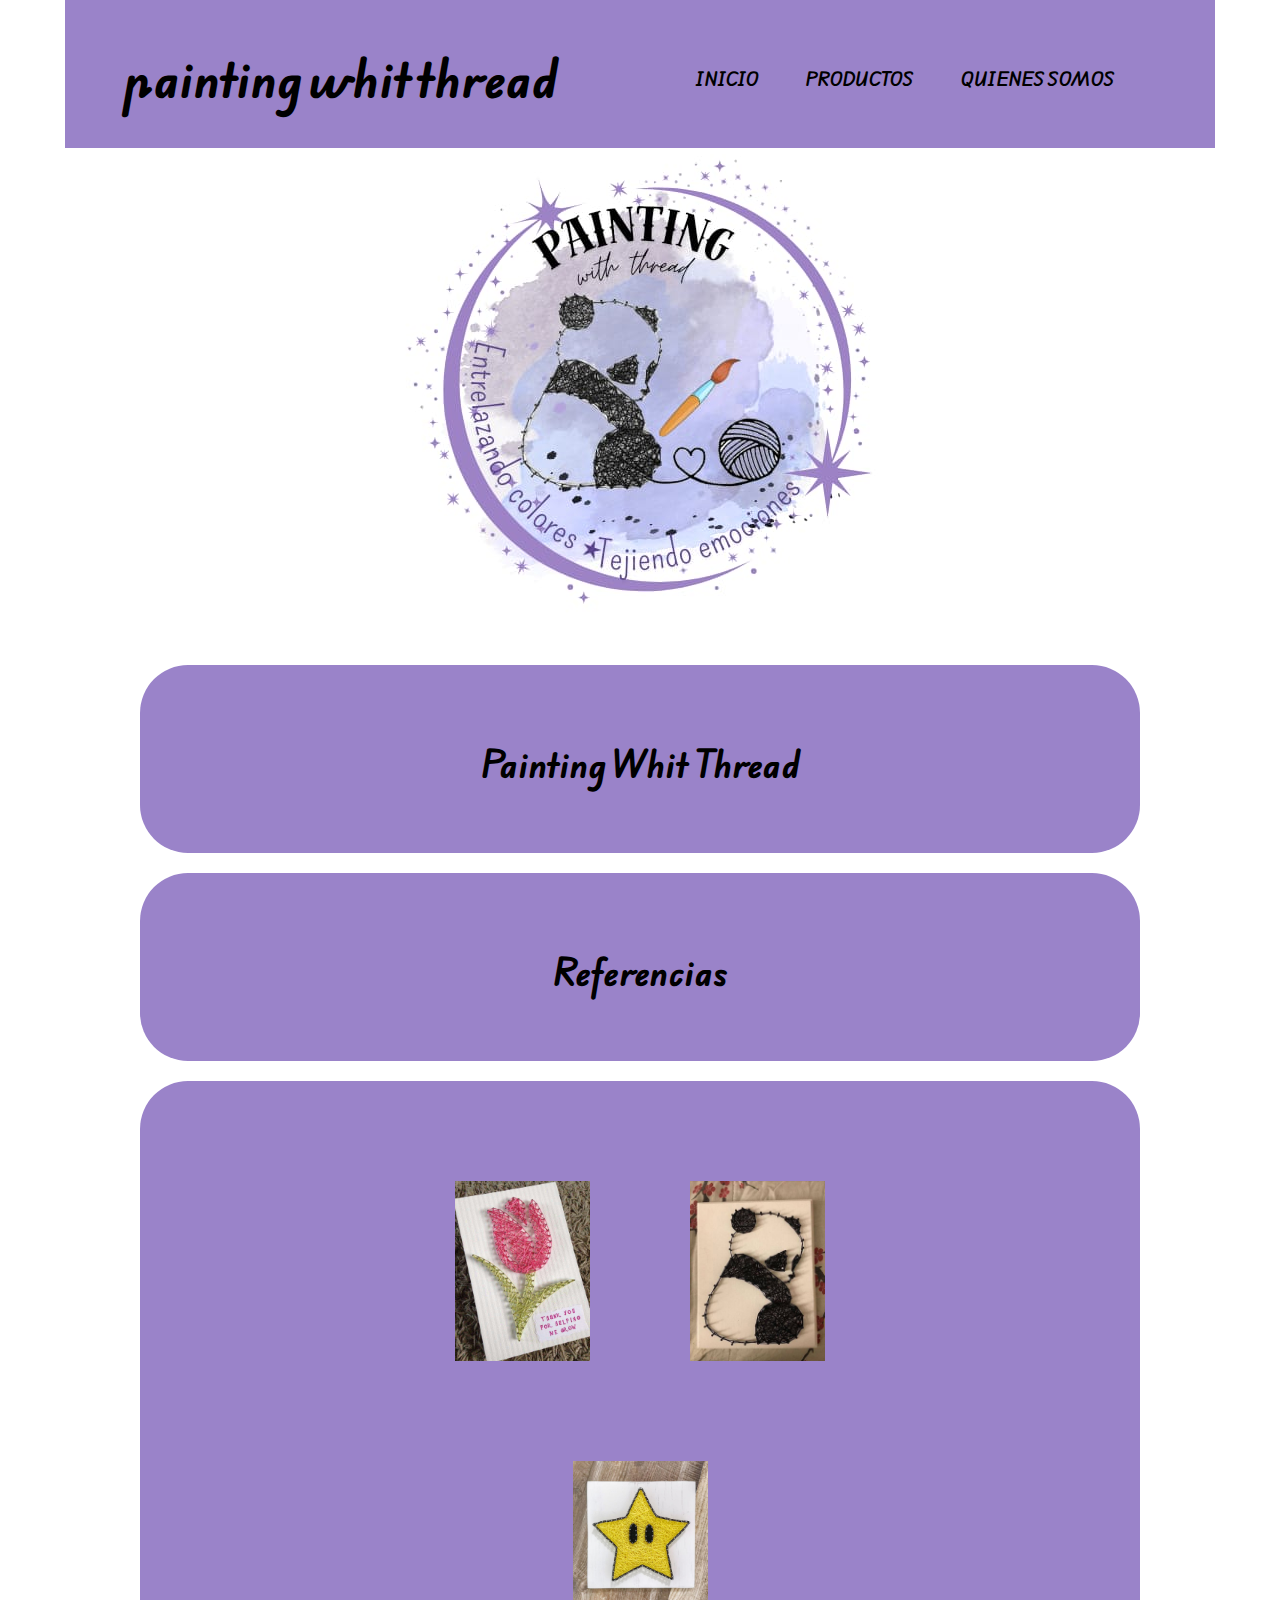
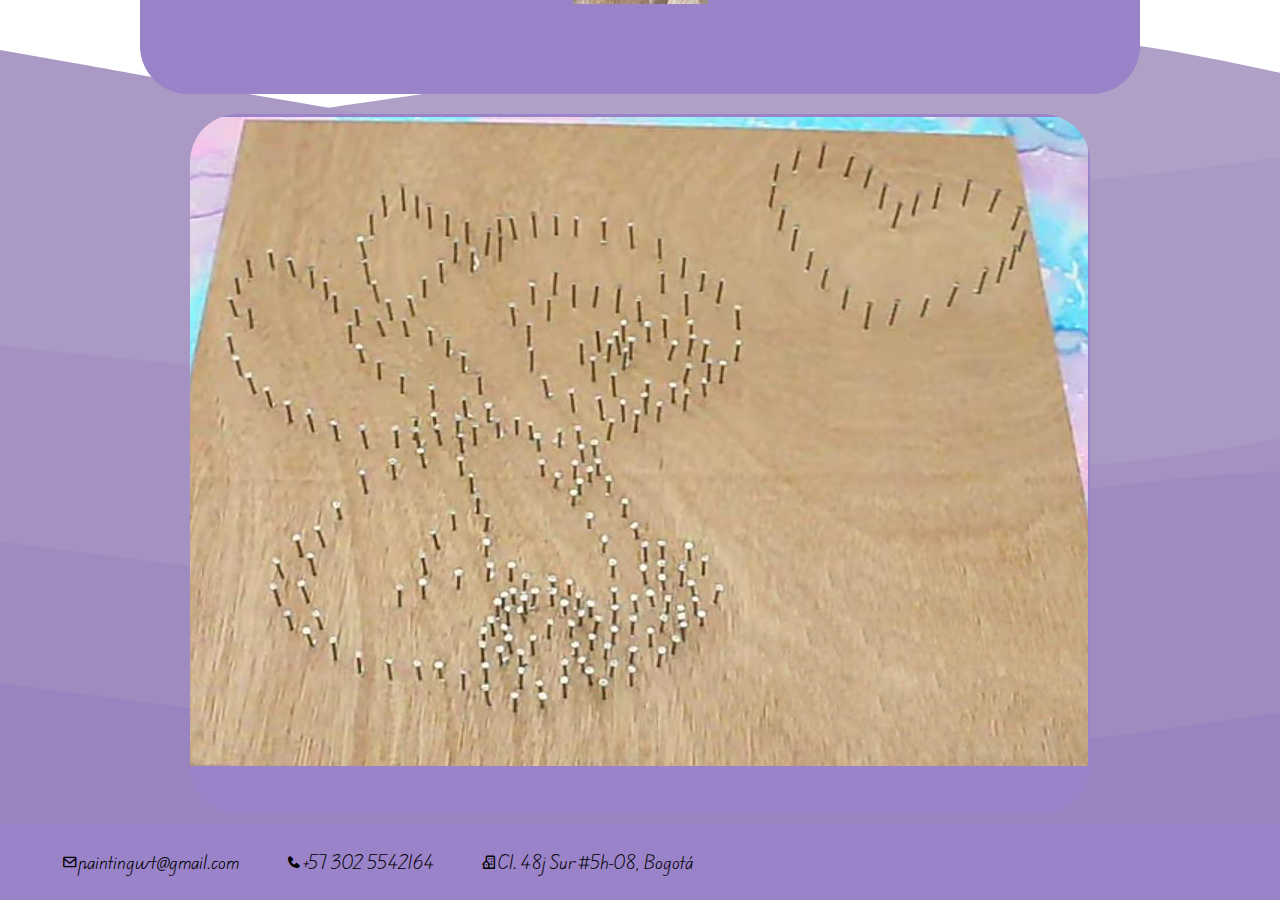
<file: index.html>
<!DOCTYPE html>
<html>
<head>
    
    <link href='https://unpkg.com/boxicons@2.1.4/css/boxicons.min.css' rel='stylesheet'>
    <link rel="stylesheet" href="src/styles/style.css">
    <title>painting whit thread </title>
</head>
<header>
    <nav>
        <h1>painting whit thread</h1>
        <ul>
            <li><a href="index.html">INICIO</a></li>
            <li><a href="Productos.html">PRODUCTOS</a></li>
            <li><a href="somos.html">QUIENES SOMOS</a></li>
        </ul>
    </nav>
</header>
<body>
    <div class="a">
        <img src="src/styles/image/logo1.jpg">
    </div>
    <div class="b">
        <h1>Painting Whit Thread </h1>
    </div>
    <div class="b">
        <h1>Referencias</h1>
    </div>
    <div class="c">
    <h1>REFERENCIAS</h1>
        <div class="c1">
            
            <div class="img1">
                <img src="src/styles/image/2.jpg" alt="" srcset="">
            </div>
            <div class="img1">
                <img src="src/styles/image/3.jpg" alt="" srcset="">
            </div>
        </div>
        <div class="c2">
            <div class="img1">
                <img src="src/styles/image/1.jpg" alt="" srcset="">
            </div>


        </div>
    </div>

    <div class="d">
            
    </div>
   
    
</body>

<footer>
    <ul>
        <li><i class='bx bx-envelope'></i>paintingwt@gmail.com</li>
        <li><i class='bx bxs-phone'></i>+57 302 5542164</li>
        <li><i class='bx bx-building-house' ></i>Cl. 48j Sur #5h-08, Bogotá</li>
    </ul>
</footer>

</html>
</file>
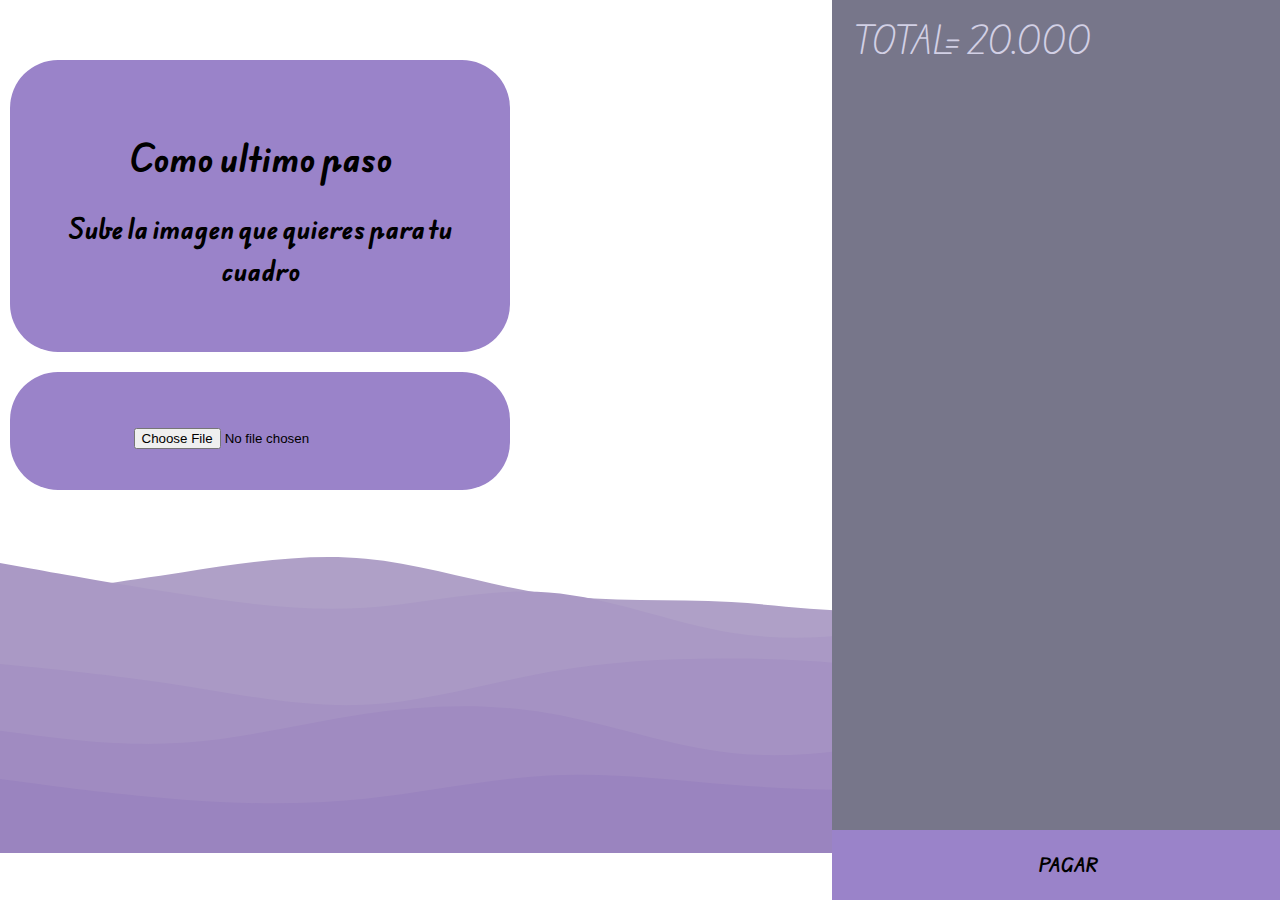
<file: Compra.html>
<!DOCTYPE html>
<html lang="en">
<head>
    <meta charset="UTF-8">
    <meta name="viewport" content="width=device-width, initial-scale=1.0">
    <title>Document</title>
    <link rel="stylesheet" href="src/styles/style3.css">
</head>
<body>
    <div class="b">
         <H1>Como ultimo paso</H1>
         <h2>Sube la imagen que quieres para tu cuadro</h2>

    </div>
    <div class="b">
            <input type="file" id="myFile" name="filename">

    </div>
    <div class="card">
        <h1>TOTAL= 20.000</h1>
        <ul class="listCard">
        </ul>
        <div class="checkOut">
            <div class="total" onclick="window.location.href='Compra.html'">PAGAR</div>
          
        </div>
    </div>
</body>
</html>
</file>
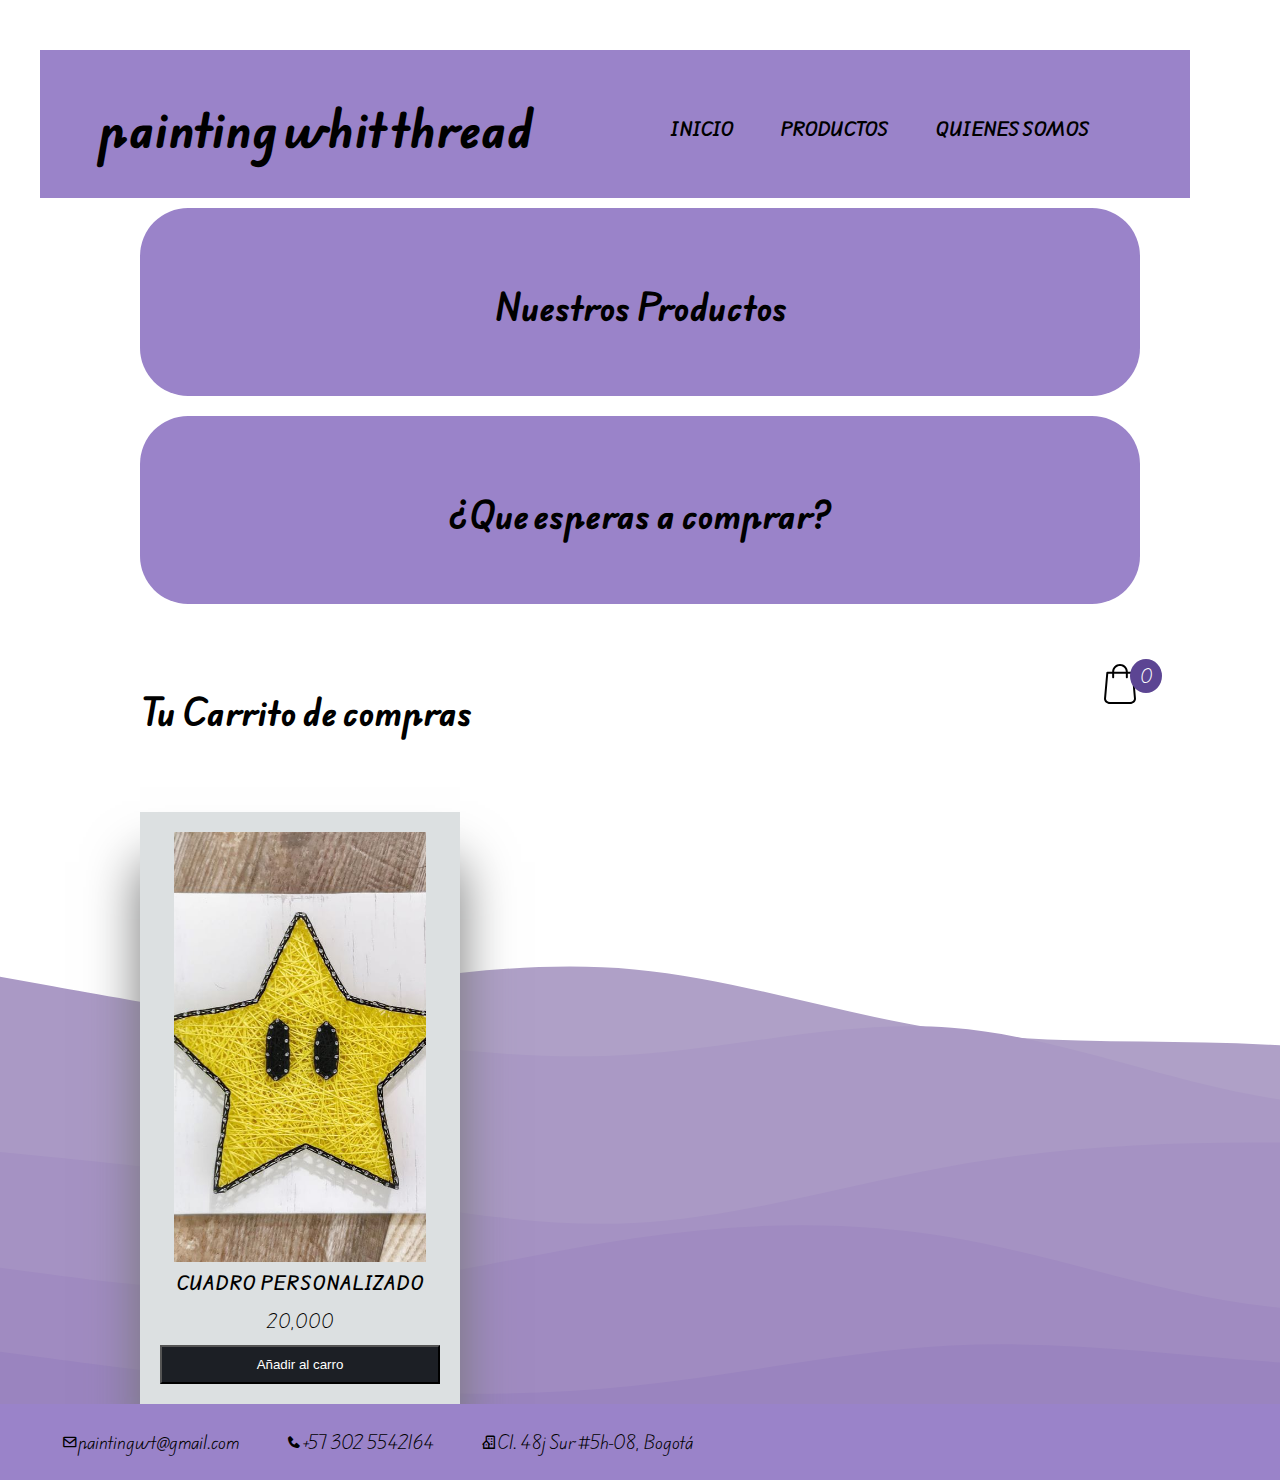
<file: Productos.html>
<!DOCTYPE html>
<html>
<head>
    
    <link href='https://unpkg.com/boxicons@2.1.4/css/boxicons.min.css' rel='stylesheet'>
    <link rel="stylesheet" href="src/styles/style2.css">
    
    <title>Productos</title>
</head>
<header>
    <nav>
        <h1>painting whit thread</h1>
        <ul>
            <li><a href="index.html">INICIO</a></li>
            <li><a href="Productos.html">PRODUCTOS</a></li>
            <li><a href="somos.html">QUIENES SOMOS</a></li>
        </ul>
    </nav>
</header>
<body>
    <div class="b">
        <h1>Nuestros Productos</h1>
    </div>
    <div class="b">
        <h1>¿Que esperas a comprar?</h1>
    </div>

    <div class="container">
        <header>
            <h1>Tu Carrito de compras</h1>
            <div class="shopping">
                <img src="src/styles/image/shopping.svg">
                <span class="quantity">0</span>
            </div>
        </header>

        <div class="list">
          
        </div>
    </div>
    <div class="card">
        <h1>Carrito</h1>
        <ul class="listCard">
        </ul>
        <div class="checkOut">
            <div class="total" onclick="window.location.href='Compra.html'"> 0</div>
            <div class="closeShopping">Cerrar</div>
        </div>
    </div>

    

    <script src="src/app.js"></script>
   
</body>
<footer>
    <ul>
        <li><i class='bx bx-envelope'></i>paintingwt@gmail.com</li>
        <li><i class='bx bxs-phone'></i>+57 302 5542164</li>
        <li><i class='bx bx-building-house' ></i>Cl. 48j Sur #5h-08, Bogotá</li>
    </ul>
</footer>
</html>
</file>
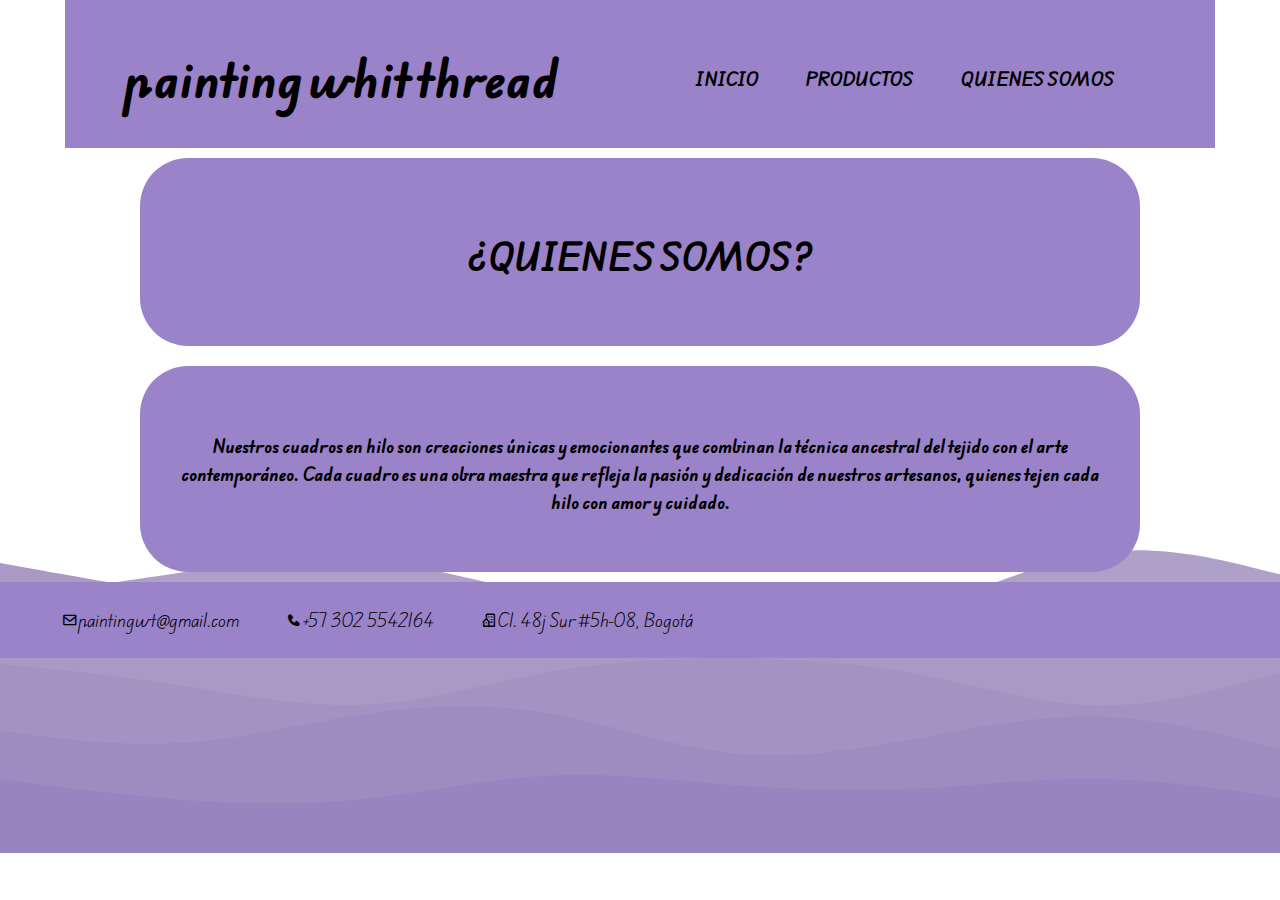
<file: somos.html>
<!DOCTYPE html>
<html>
<head>
    
    <link href='https://unpkg.com/boxicons@2.1.4/css/boxicons.min.css' rel='stylesheet'>
    <link rel="stylesheet" href="src/styles/style.css">
    <title>Quienes Somos</title>
</head>
<header>
    <nav>
        <h1>painting whit thread</h1>
        <ul>
            <li><a href="index.html">INICIO</a></li>
            <li><a href="Productos.html">PRODUCTOS</a></li>
            <li><a href="somos.html">QUIENES SOMOS</a></li>
        </ul>
    </nav>
</header>
<body>

    <div class="b">
        <h1>¿QUIENES SOMOS?</h1>
    </div>
    <div class="b">
        <p>

            <strong>Nuestros cuadros en hilo son creaciones únicas y emocionantes que combinan la técnica ancestral del tejido con el arte contemporáneo. Cada cuadro es una obra maestra que refleja la pasión y dedicación de nuestros artesanos, quienes tejen cada hilo con amor y cuidado.</strong> 
        </p>
    </div>
</body>
<footer>
    <ul>
        <li><i class='bx bx-envelope'></i>paintingwt@gmail.com</li>
        <li><i class='bx bxs-phone'></i>+57 302 5542164</li>
        <li><i class='bx bx-building-house' ></i>Cl. 48j Sur #5h-08, Bogotá</li>
    </ul>
</footer>
</html>
</file>
<file: src/styles/style.css>
@import url('https://fonts.googleapis.com/css2?family=Edu+AU+VIC+WA+NT+Hand:wght@400..700&family=Roboto:ital,wght@0,100;0,300;0,400;0,500;0,700;0,900;1,100;1,300;1,400;1,500;1,700;1,900&display=swap');

*{
    box-sizing: border-box;
}


body {
    display: grid;
    place-items: center;
    margin: 0;
    padding: 0 24px;
    background: url(image/background.svg);
    background-repeat: no-repeat;
    background-size: cover;
    font-family: "Edu AU VIC WA NT Hand", cursive;
    animation: rotate 6s infinite alternate linear;
    grid-template-rows: auto 1fr auto;
}
nav{
    width: 1150px;
    height: 100%;
    background-color: #9a83c9;
    display: flex;
    align-items: center;
    justify-content: space-between;
    padding-top: 10px;
    padding-left: 5%;
    padding-right: 5%;
    font-weight: 700;

    
}

nav > h1{
    color: black;
    font-size: 45px;
}

nav > ul, li{
    display: inline-block;
    padding:  8px 22px;
}

a{
    color: black;
    text-decoration: none;
}
a:hover{
    color: #afa0c7;
}



.a{
    
    z-index: 3;
    text-align: center;
}
.b{
    background-color: #9a83c9;
    text-align: center;
    margin: 10px;
    padding: 50px 30px 40px;
    border-radius: 3rem;
    width: 1000px;

    
}
.c{
    background-color: #9a83c9;
    text-align: center;
    margin: 10px;
    padding: 50px 30px 40px;
    border-radius: 3rem;
    width: 1000px;

    
}


footer{
    background-color: #9a83c9;
    width: 100%;
    height: 100%;
    position: relative;
    
}

.c{
    font-size: 0;
    text-align: center;
    
}
.c .img1, .img2{
    display: inline-block;
    font-size: inherit;
    transition: transform 0.5s ease-in-out;
    
}
.c .img1, .img2 {width: 25%; max-width: 345px; transition: transform 0.5s ease-in-out;}

.c .img3{
    display: inline-block;
    font-size: inherit;

}
.c .img3 {width: 25%; max-width: 345px;  transition: transform 0.5s ease-in-out;}



.img1 img {
    height: auto;
    width: 100%;
    padding: 50px;
    
}


.d{
    display: grid;
    place-items: center;
    background-color: #9a83c9;
    text-align: center;
    margin: 10px;
    padding: 50px 30px 40px;
    border-radius: 3rem;
    background-image: url(image/4.2.png);
    transition: 0.5s;
    background-repeat: no-repeat;
    height: 700px;
    width: 900px;
}
.d:hover {
    background-image: url(image/4.1.jpg);
}

.c:hover .img1, .img2{
    
    transform: scale(1.5);
} 

@keyframes rotate{
    100%{
        background-position: 15% 50%;

    }
}

@media (width >= 500px){
    body{
        padding: 0;
    }
    .login-class{
        margin: 0;
        width: 400px;
    }
}
</file>
<file: src/styles/style3.css>
@import url('https://fonts.googleapis.com/css2?family=Edu+AU+VIC+WA+NT+Hand:wght@400..700&family=Roboto:ital,wght@0,100;0,300;0,400;0,500;0,700;0,900;1,100;1,300;1,400;1,500;1,700;1,900&display=swap');

*{
    box-sizing: border-box;
}


body {
    display: grid;
    right: auto;
    margin: 0;
    padding: 0 24px;
    background: url(image/background.svg);
    background-repeat: no-repeat;
    background-size: cover;
    font-family: "Edu AU VIC WA NT Hand", cursive;
    animation: rotate 6s infinite alternate linear;
    grid-template-rows: auto 1fr auto;
}

a{
    color: black;
    text-decoration: none;
}
a:hover{
    color: #afa0c7;
}



.a{
    
    z-index: 3;
    text-align: center;
}
.b{
    background-color: #9a83c9;
    float: left;
    height: auto;
    width: 500px;
    position: relative;
    top: 50px;
    text-align: center;
    margin: 10px;
    padding: 50px 30px 40px;
    border-radius: 3rem;

}
.c{
    background-color: #9a83c9;
    text-align: center;
    margin: 10px;
    padding: 50px 30px 40px;
    border-radius: 3rem;
    width: 1000px;

    
}

footer{
    background-color: #9a83c9;
    width: 100%;
    height: 100%;
    position: relative;
    
}
.container{
    width: 1000px;
    margin: auto;
    transition: 0.5s;
}
header{
    display: grid;
    grid-template-columns: 1fr 50px;
    margin-top: 50px;
}
header .shopping{
    position: relative;
    text-align: right;
}
header .shopping img{
    width: 40px;
}
header .shopping span{
    background: #5c4593;
    border-radius: 50%;
    display: flex;
    justify-content: center;
    align-items: center;
    color: #fff;
    position: absolute;
    top: -5px;
    left: 80%;
    padding: 3px 10px;
}
.list{
    display: grid;
    grid-template-columns: repeat(3, 1fr);
    column-gap: 20px;
    row-gap: 20px;
    margin-top: 50px;
}
.list .item{
    text-align: center;
    background-color: #DCE0E1;
    padding: 20px;
    box-shadow: 0 50px 50px #757676;
    letter-spacing: 1px;
}
.list .item img{
    width: 90%;
    height: 430px;
    object-fit: cover;
}
.list .item .title{
    font-weight: 600;
}
.list .item .price{
    margin: 10px;
}
.list .item button{
    background-color: #1C1F25;
    color: #fff;
    width: 100%;
    padding: 10px;
}
.card{
    position: fixed;
    top:0;
    left: 65%;
    width: 500px;
    background-color: #77768a;
    height: 100vh;
    transition: 0.5s;
}
.active .card{
    left: calc(100% - 500px);
}
.active .container{
   transform: translateX(-200px);
}
.card h1{
    color: #d2d0e5;
    font-weight: 100;
    margin: 0;
    padding: 0 20px;
    height: 80px;
    display: flex;
    align-items: center;
}
.card .checkOut{
    position: absolute;
    bottom: 0;
    width: 100%;
    display: grid;
    grid-template-columns: repeat(2, 1fr);

}
.card .checkOut div{
    background-color: #9a83c9;
    width: 470px;
    height: 70px;
    display: flex;
    justify-content: center;
    align-items: center;
    font-weight: bold;
    cursor: pointer;
}
.card .checkOut div:nth-child(2){
    background-color: #1C1F25;
    color: #fff;
}
.listCard li{
    display: grid;
    grid-template-columns: 100px repeat(3, 1fr);
    color: #fff;
    row-gap: 10px;
}
.listCard li div{
    display: flex;
    justify-content: center;
    align-items: center;
}
.listCard li img{
    width: 90%;
}
.listCard li button{
    background-color: #9a83c9;
    border: none;
}
.listCard .count{
    margin: 0 10px;
}

@keyframes rotate{
    100%{
        background-position: 15% 50%;
    }
}

@media (width >= 500px){
    body{
        padding: 0;
    }
    .login-class{
        margin: 0;
        width: 400px;
    }
}
</file>
<file: src/styles/style2.css>
@import url('https://fonts.googleapis.com/css2?family=Edu+AU+VIC+WA+NT+Hand:wght@400..700&family=Roboto:ital,wght@0,100;0,300;0,400;0,500;0,700;0,900;1,100;1,300;1,400;1,500;1,700;1,900&display=swap');

*{
    box-sizing: border-box;
}


body {
    display: grid;
    place-items: center;
    margin: 0;
    padding: 0 24px;
    background: url(image/background.svg);
    background-repeat: no-repeat;
    background-size: cover;
    font-family: "Edu AU VIC WA NT Hand", cursive;
    animation: rotate 6s infinite alternate linear;
    grid-template-rows: auto 1fr auto;
}
nav{
    width: 1150px;
    height: 100%;
    background-color: #9a83c9;
    display: flex;
    align-items: center;
    justify-content: space-between;
    padding-top: 10px;
    padding-left: 5%;
    padding-right: 5%;
    font-weight: 700;

    
}

nav > h1{
    color: black;
    font-size: 45px;
}

nav > ul, li{
    display: inline-block;
    padding:  8px 22px;
}

a{
    color: black;
    text-decoration: none;
}
a:hover{
    color: #afa0c7;
}



.a{
    
    z-index: 3;
    text-align: center;
}
.b{
    background-color: #9a83c9;
    text-align: center;
    margin: 10px;
    padding: 50px 30px 40px;
    border-radius: 3rem;
    width: 1000px;

    
}
.c{
    background-color: #9a83c9;
    text-align: center;
    margin: 10px;
    padding: 50px 30px 40px;
    border-radius: 3rem;
    width: 1000px;

    
}

footer{
    background-color: #9a83c9;
    width: 100%;
    height: 100%;
    position: relative;
    
}
.container{
    width: 1000px;
    margin: auto;
    transition: 0.5s;
}
header{
    display: grid;
    grid-template-columns: 1fr 50px;
    margin-top: 50px;
}
header .shopping{
    position: relative;
    text-align: right;
}
header .shopping img{
    width: 40px;
}
header .shopping span{
    background: #5c4593;
    border-radius: 50%;
    display: flex;
    justify-content: center;
    align-items: center;
    color: #fff;
    position: absolute;
    top: -5px;
    left: 80%;
    padding: 3px 10px;
}
.list{
    display: grid;
    grid-template-columns: repeat(3, 1fr);
    column-gap: 20px;
    row-gap: 20px;
    margin-top: 50px;
}
.list .item{
    text-align: center;
    background-color: #DCE0E1;
    padding: 20px;
    box-shadow: 0 50px 50px #757676;
    letter-spacing: 1px;
}
.list .item img{
    width: 90%;
    height: 430px;
    object-fit: cover;
}
.list .item .title{
    font-weight: 600;
}
.list .item .price{
    margin: 10px;
}
.list .item button{
    background-color: #1C1F25;
    color: #fff;
    width: 100%;
    padding: 10px;
}
.card{
    position: fixed;
    top:0;
    left: 100%;
    width: 500px;
    background-color: #77768a;
    height: 100vh;
    transition: 0.5s;
}
.active .card{
    left: calc(100% - 500px);
}
.active .container{
   transform: translateX(-200px);
}
.card h1{
    color: #d2d0e5;
    font-weight: 100;
    margin: 0;
    padding: 0 20px;
    height: 80px;
    display: flex;
    align-items: center;
}
.card .checkOut{
    position: absolute;
    bottom: 0;
    width: 100%;
    display: grid;
    grid-template-columns: repeat(2, 1fr);

}
.card .checkOut div{
    background-color: #9a83c9;
    width: 100%;
    height: 70px;
    display: flex;
    justify-content: center;
    align-items: center;
    font-weight: bold;
    cursor: pointer;
}
.card .checkOut div:nth-child(2){
    background-color: #1C1F25;
    color: #fff;
}
.listCard li{
    display: grid;
    grid-template-columns: 100px repeat(3, 1fr);
    color: #fff;
    row-gap: 10px;
}
.listCard li div{
    display: flex;
    justify-content: center;
    align-items: center;
}
.listCard li img{
    width: 90%;
}
.listCard li button{
    background-color: #9a83c9;
    border: none;
}
.listCard .count{
    margin: 0 10px;
}

@keyframes rotate{
    100%{
        background-position: 15% 50%;
    }
}

@media (width >= 500px){
    body{
        padding: 0;
    }
    .login-class{
        margin: 0;
        width: 400px;
    }
}
</file>
